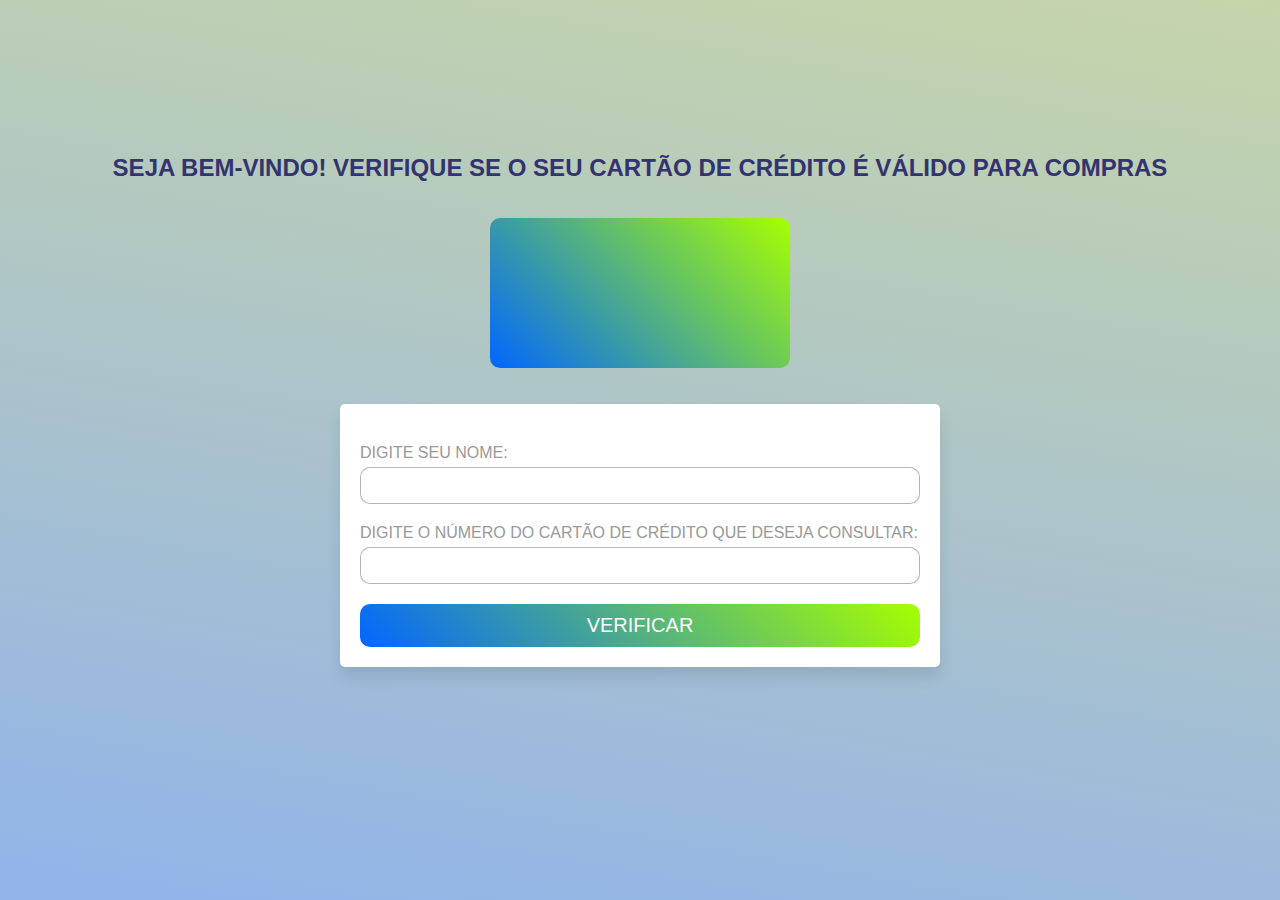
<file: index.html>
<!DOCTYPE html>
<html>
  <head>
    <meta charset="utf-8">
    <title>Cartão de crédito válido</title>
    <link rel="stylesheet" href="style.css" />
  </head>
  <body>
    <header>
    </header>
    <main>
   
      <div class="container">
        <div>
          <h2>SEJA BEM-VINDO! VERIFIQUE SE O SEU CARTÃO DE CRÉDITO É VÁLIDO PARA COMPRAS</h2>
        </div>
        <br>
        <br>
        <div class="cardContainer">
        <p id="result"></p>
        </div>
          <br>                     
          <br>

     <div class="form">
        <div class="inputBox">
      <label>Digite seu nome:</label>
      <input type="text" id="cardHolder" name="Nome" class="cardHolderInput"> 
      </div>
      <div class="inputBox">
      <label>Digite o número do cartão de crédito que deseja consultar:</label>
      <input type="text" id="cardNumber" maxlength="16" number="Número do cartão" class="cardNumberInput">
        </div>
        <div>
        <button class="submit" id="verifyButton">Verificar</button>
   
        
        </div>
      </div>
      </div>
      
    </main>
    <footer></footer>
    <script src="index.js" type="module"></script>
    
  </body>
</html>
</file>
<file: style.css>
*{
    font-family: sans-serif;
    margin:0; padding:0;
    box-sizing: border-box;
    outline: none; border: none;

}

h2 {
    color: rgb(51, 51, 109);
}
.container{
    min-height: 100vh;
    background:linear-gradient(10deg, rgb(145, 179, 234), rgb(198, 213, 169));
    display: flex;
    align-items: center;
    justify-content: center;
    flex-flow: column;
    padding-bottom: 80px;
    
}

.form{
    background: #fff;
    border-radius: 5px;
    box-shadow: 0 10px 15px rgba(0,0,0,.1);
    padding: 20px;
    width: 600px;
    padding-top: 20px;
    text-transform: uppercase;
}

.inputBox{
    margin-top: 20px; 
}

 label{
    display: block;
    color:#999;
    padding-bottom: 5px;
}

 .inputBox input {
    width: 100%;
    padding: 10px;
    border-radius: 10px;
    border:1px solid rgba(0,0,0,.3);
    color:#444;
    
}


.submit{
    width: 100%;
    background:linear-gradient(45deg, rgb(0, 102, 255), rgb(166, 255, 0));
    margin-top: 20px;
    padding: 10px;
    font-size: 20px;
    color:#fff;
    border-radius: 10px;
    cursor: pointer;
    text-transform: uppercase;
}

.cardContainer {
    width: 300px;
    height: 150px;
    background:linear-gradient(45deg,  rgb(0, 102, 255), rgb(166, 255, 0));
    border-radius: 10px;
    padding: 30px;
    color:#fff;
   
}
</file>
